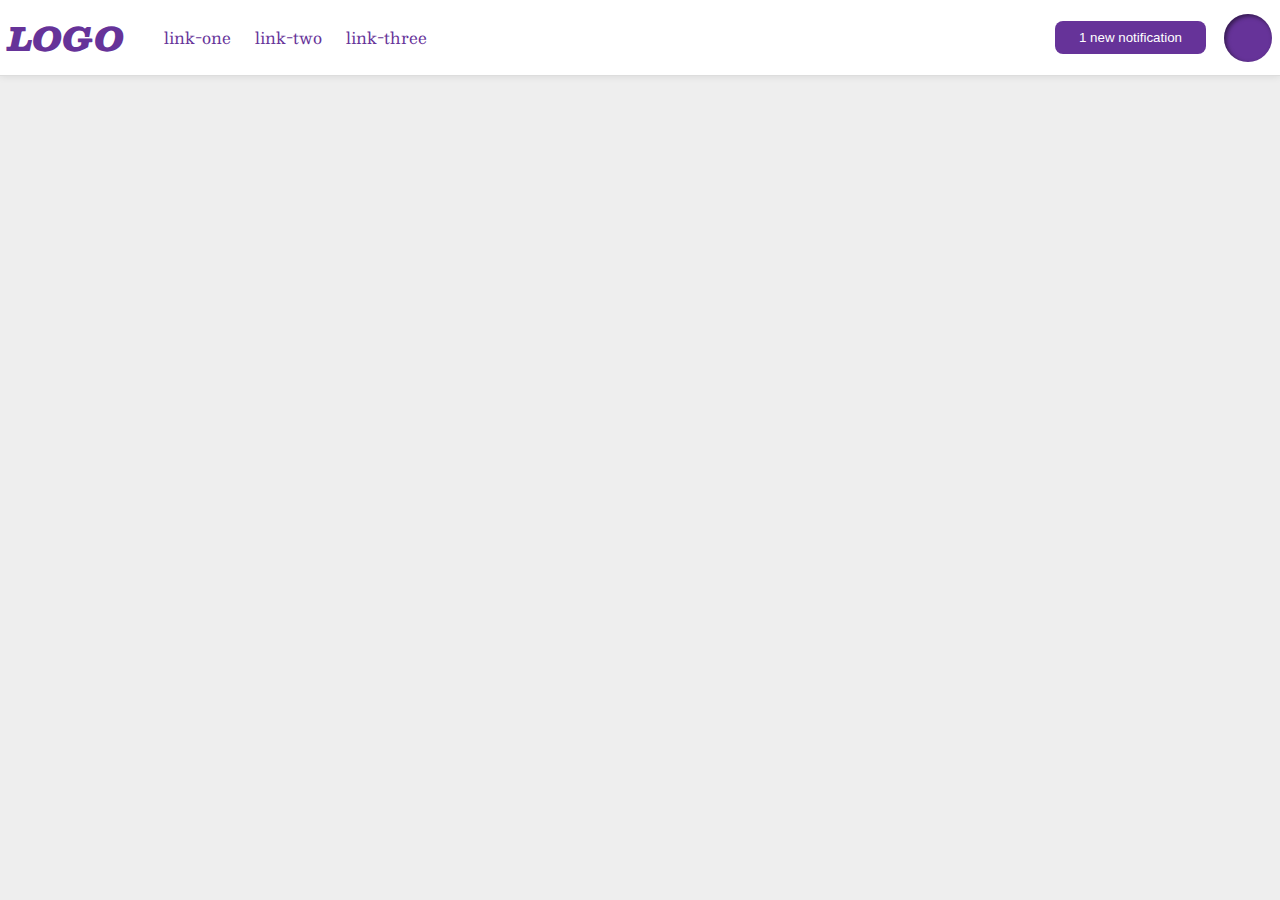
<file: foundations/flex/03-flex-header-2/index.html>
<!DOCTYPE html>
<html lang="en">
  <head>
    <meta charset="UTF-8">
    <meta http-equiv="X-UA-Compatible" content="IE=edge">
    <meta name="viewport" content="width=device-width, initial-scale=1.0">
    <title>Flex Header 2</title>
    <link rel="stylesheet" href="style.css">
  </head>
  <body>
    <div class="header">
      <div class="left">
        <div class="logo">
          LOGO
        </div>
        <ul class="links">
          <li><a href="https://google.com">link-one</a></li>
          <li><a href="https://google.com">link-two</a></li>
          <li><a href="https://google.com">link-three</a></li>
        </ul>
      </div>
      <div class="right">
        <button class="notifications">
          1 new notification
        </button>
        <div class="profile-image"></div>
      </div>
    </div>
  </body>
</html>
</file>
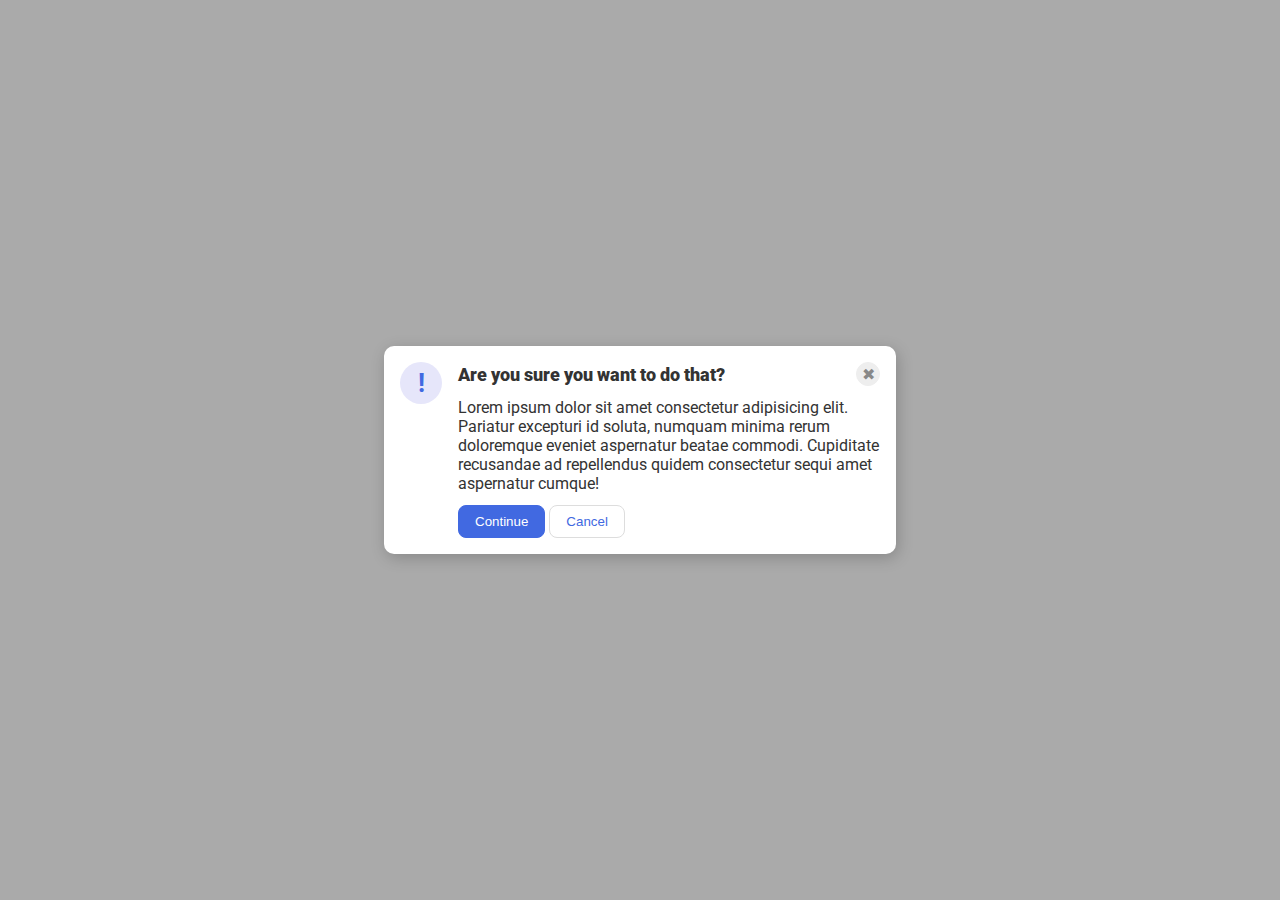
<file: foundations/flex/05-flex-modal/index.html>
<!DOCTYPE html>
<html lang="en">
  <head>
    <meta charset="UTF-8">
    <meta http-equiv="X-UA-Compatible" content="IE=edge">
    <meta name="viewport" content="width=device-width, initial-scale=1.0">
    <link rel="stylesheet" href="style.css">
    <title>Modal</title>
  </head>
  <body>
    <div class="modal">
      <div class="icon">!</div>
      <div class="content">
        <div class="header-button">
          <div class="header">Are you sure you want to do that?</div>
          <button class="close-button">✖</button>
        </div>
        <div class="text">Lorem ipsum dolor sit amet consectetur adipisicing elit. Pariatur excepturi id soluta, numquam minima rerum doloremque eveniet aspernatur beatae commodi. Cupiditate recusandae ad repellendus quidem consectetur sequi amet aspernatur cumque!</div>
        <div>
          <button class="continue">Continue</button>
          <button class="cancel">Cancel</button>
        </div>
      </div>
    </div>
  </body>
</html>
</file>
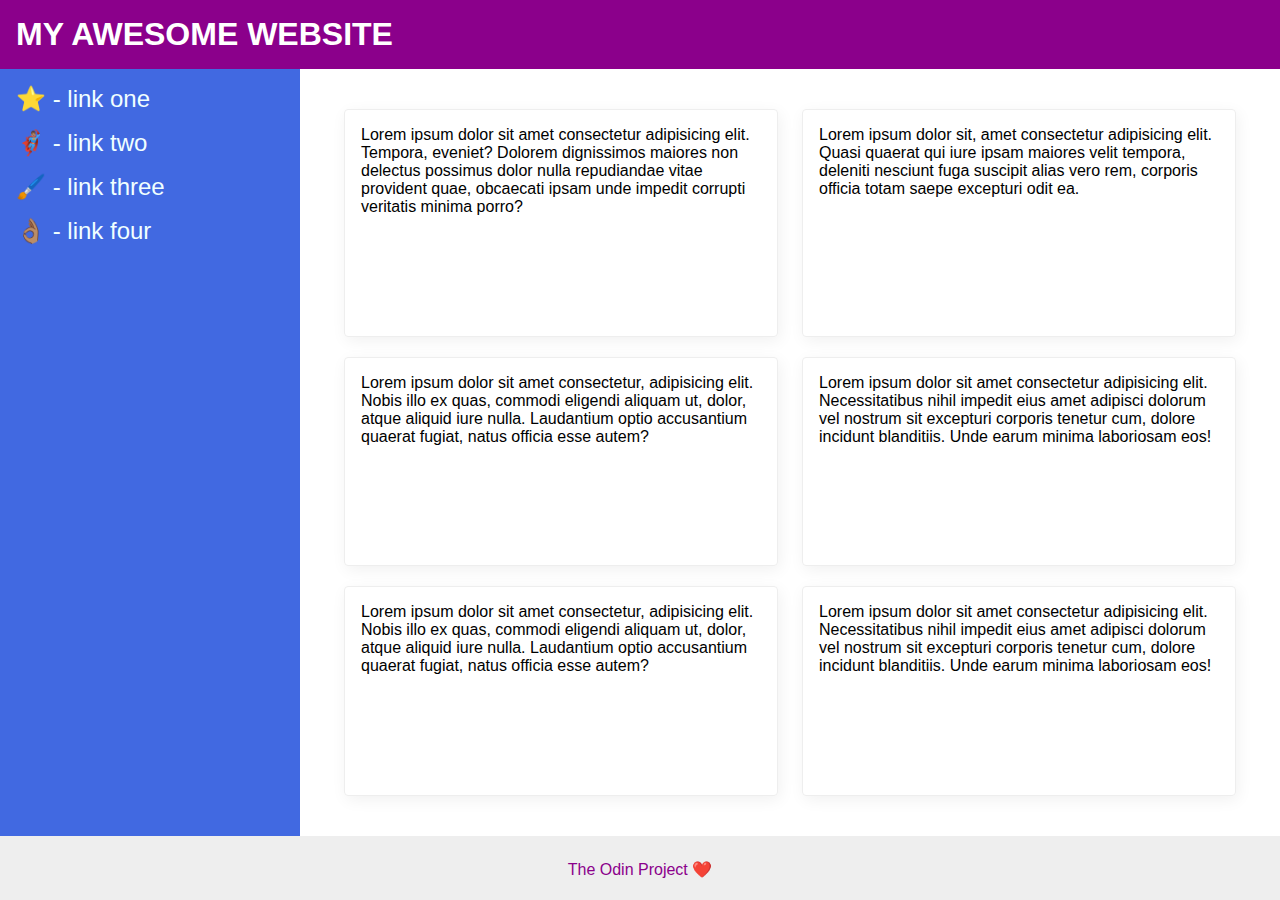
<file: foundations/flex/07-flex-layout-2/index.html>
<!DOCTYPE html>
<html lang="en">
  <head>
    <meta charset="UTF-8">
    <meta http-equiv="X-UA-Compatible" content="IE=edge">
    <meta name="viewport" content="width=device-width, initial-scale=1.0">
    <title>The Holy Grail</title>
    <link rel="stylesheet" href="style.css">
  </head>
  <body>
    <div class="header">
      MY AWESOME WEBSITE
    </div>
      <div class="web-body">
        <div class="sidebar">
          <ul>
            <li><a href="#">⭐ - link one</a></li>
            <li><a href="#">🦸🏽‍♂️ - link two</a></li>
            <li><a href="#">🖌️ - link three</a></li>
            <li><a href="#">👌🏽 - link four</a></li>
          </ul>
        </div>
        <div class="card-container">
          <div class="card">Lorem ipsum dolor sit amet consectetur adipisicing elit. Tempora, eveniet? Dolorem dignissimos maiores non delectus possimus dolor nulla repudiandae vitae provident quae, obcaecati ipsam unde impedit corrupti veritatis minima porro?</div>
          <div class="card">Lorem ipsum dolor sit, amet consectetur adipisicing elit. Quasi quaerat qui iure ipsam maiores velit tempora, deleniti nesciunt fuga suscipit alias vero rem, corporis officia totam saepe excepturi odit ea.</div>
          <div class="card">Lorem ipsum dolor sit amet consectetur, adipisicing elit. Nobis illo ex quas, commodi eligendi aliquam ut, dolor, atque aliquid iure nulla. Laudantium optio accusantium quaerat fugiat, natus officia esse autem?</div>
          <div class="card">Lorem ipsum dolor sit amet consectetur adipisicing elit. Necessitatibus nihil impedit eius amet adipisci dolorum vel nostrum sit excepturi corporis tenetur cum, dolore incidunt blanditiis. Unde earum minima laboriosam eos!</div>
          <div class="card">Lorem ipsum dolor sit amet consectetur, adipisicing elit. Nobis illo ex quas, commodi eligendi aliquam ut, dolor, atque aliquid iure nulla. Laudantium optio accusantium quaerat fugiat, natus officia esse autem?</div>
          <div class="card">Lorem ipsum dolor sit amet consectetur adipisicing elit. Necessitatibus nihil impedit eius amet adipisci dolorum vel nostrum sit excepturi corporis tenetur cum, dolore incidunt blanditiis. Unde earum minima laboriosam eos!</div>
          </div>
        </div>
      <div class="footer">
        The Odin Project ❤️
      </div>
      
  </body>
</html>
</file>
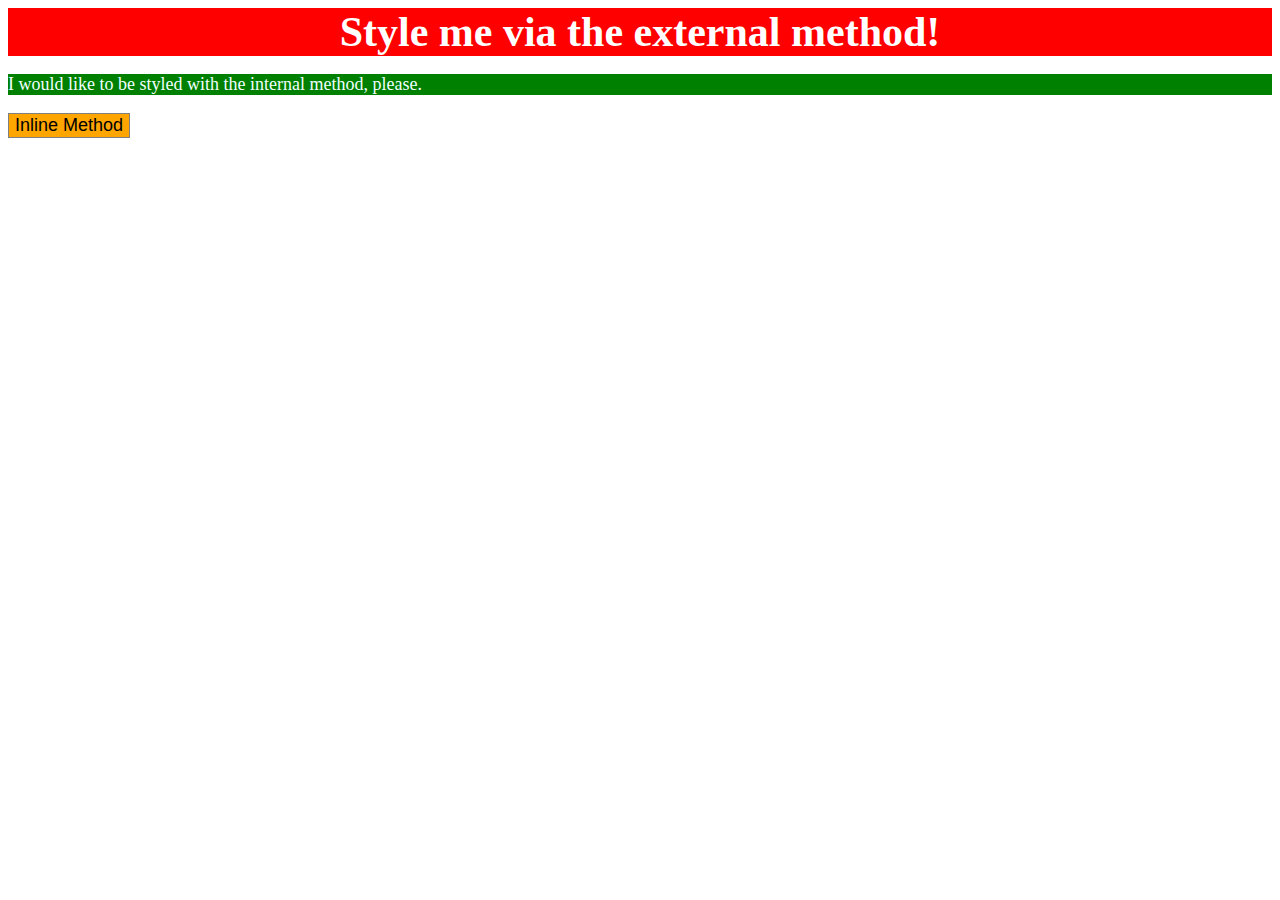
<file: foundations/intro-to-css/01-css-methods/index.html>
<!DOCTYPE html>
<html lang="en">
  <head>
    <meta charset="UTF-8">
    <meta http-equiv="X-UA-Compatible" content="IE=edge">
    <meta name="viewport" content="width=device-width, initial-scale=1.0">
    <title>Methods for Adding CSS</title>
    <link rel="stylesheet" href="styles.css">
    <style>
      p {
        background-color: green;
        font-size: 18px;
        color: azure;
      }
    </style>
  </head>
  <body>
    <div class="ext-method">Style me via the external method!</div>
    <p>I would like to be styled with the internal method, please.</p>
    <button style="background-color: orange; border: 1px solid gray; font-size: 18px;">Inline Method</button>
  </body>
</html>
</file>
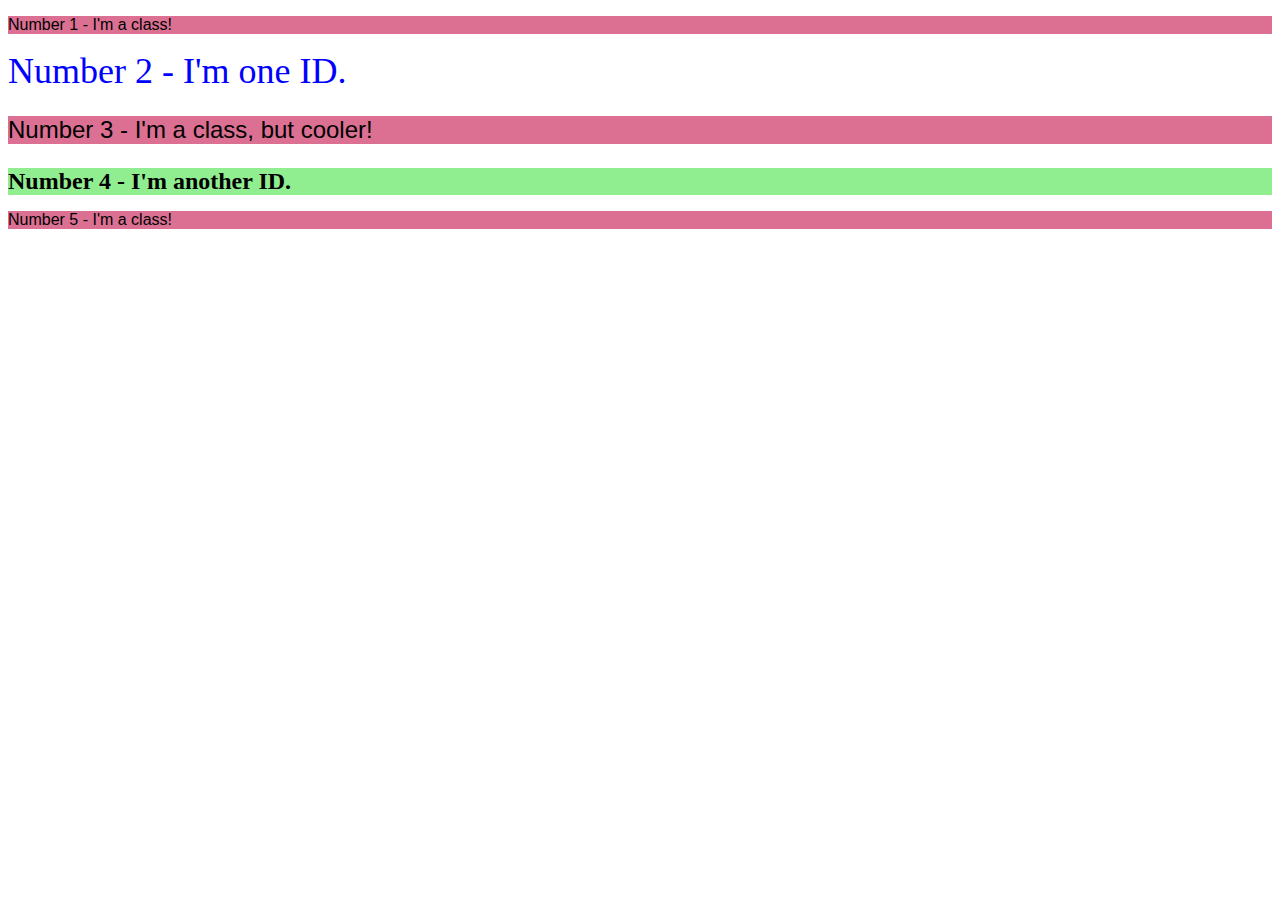
<file: foundations/intro-to-css/02-class-id-selectors/index.html>
<!DOCTYPE html>
<html lang="en">
  <head>
    <meta charset="UTF-8">
    <meta http-equiv="X-UA-Compatible" content="IE=edge">
    <meta name="viewport" content="width=device-width, initial-scale=1.0">
    <title>Class and ID Selectors</title>
    <link rel="stylesheet" href="style.css">
  </head>
  <body>
    <p class="odd">Number 1 - I'm a class!</p>
    <div id="second">Number 2 - I'm one ID.</div>
    <p class="odd third">Number 3 - I'm a class, but cooler!</p>
    <div id="fourth">Number 4 - I'm another ID.</div>
    <p class="odd">Number 5 - I'm a class!</p>
  </body>
</html>
</file>
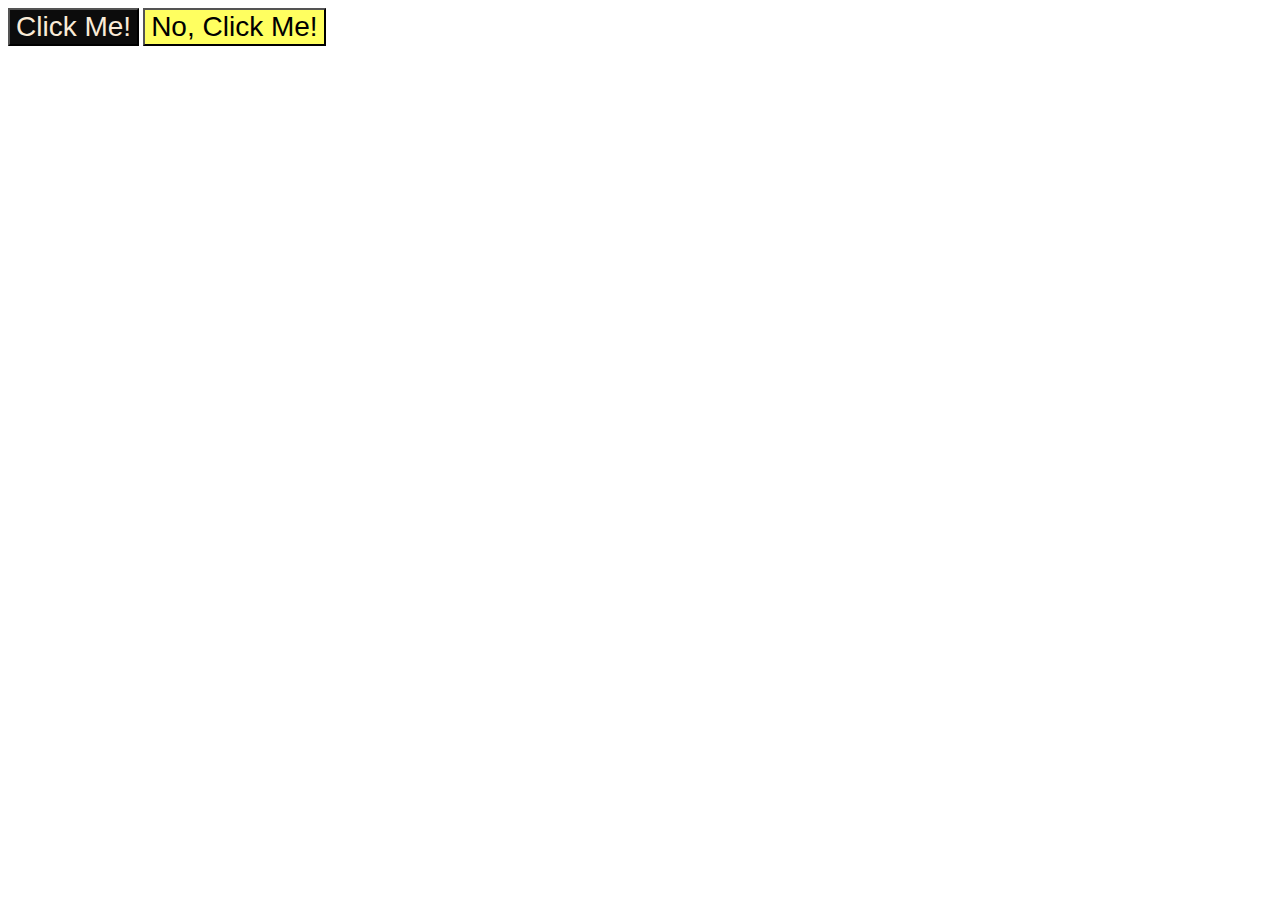
<file: foundations/intro-to-css/03-grouping-selectors/index.html>
<!DOCTYPE html>
<html lang="en">
  <head>
    <meta charset="UTF-8">
    <meta http-equiv="X-UA-Compatible" content="IE=edge">
    <meta name="viewport" content="width=device-width, initial-scale=1.0">
    <title>Grouping Selectors</title>
    <link rel="stylesheet" href="style.css">
  </head>
  <body>
    <button class="first">Click Me!</button>
    <button class="second">No, Click Me!</button>
  </body>
</html>
</file>
<file: foundations/flex/03-flex-header-2/style.css>
/* this is some magical font-importing.  
you'll learn about it later. */
@import url('https://fonts.googleapis.com/css2?family=Besley:ital,wght@0,400;1,900&display=swap');

body {
  margin: 0;
  background: #eee;
  font-family: Besley, serif;
}

.header {
  background: white;
  border-bottom: 1px solid #ddd;
  box-shadow: 0 0 8px rgba(0,0,0,.1);
  display: flex;
  padding: 8px;
  align-items: center;
  gap: 24px;
}

.profile-image {
  background: rebeccapurple;
  box-shadow: inset 2px 2px 4px rgba(0,0,0,.5);
  border-radius: 50%;
  width: 48px;
  height: 48px;
}

.logo {
  color: rebeccapurple;
  font-size: 32px;
  font-weight: 900;
  font-style: italic;
}

button {
  border: none;
  border-radius: 8px;
  background: rebeccapurple;
  color: white;
  padding: 8px 24px;
}

a {
  /* this removes the line under our links */
  text-decoration: none;
  color: rebeccapurple;
}

ul {
  list-style-type: none;
  display: flex;
  align-items: center;
  justify-content: space-between;
  gap: 24px;
  text-wrap: nowrap;
}

.left {
  margin-right: auto;
  display: flex;
  align-items: center;
}

.right {
  display: flex;
  margin-left: auto;
  gap: 18px;
  align-items: center;
}

.notifications {
  padding: 8px 24px;
  height: 2.5em;
  text-align: center;
  text-wrap: nowrap;
}
</file>
<file: foundations/flex/05-flex-modal/style.css>
@import url('https://fonts.googleapis.com/css2?family=Roboto:wght@400;700&display=swap');

html, body {
  height: 100%;
}

body {
  font-family: Roboto, sans-serif;
  margin: 0;
  background: #aaa;
  color: #333;
  /* I'll give you this one for free lol */
  display: flex;
  align-items: center;
  justify-content: center;
}

.modal {
  background: white;
  width: 480px;
  border-radius: 10px;
  box-shadow: 2px 4px 16px rgba(0,0,0,.2);
  display: flex;
  padding: 16px;
  gap: 16px;
  justify-content: space-between;
}

.icon {
  color: royalblue;
  font-size: 26px;
  font-weight: 700;
  background: lavender;
  width: 42px;
  height: 42px;
  border-radius: 50%;
  display: flex;
  align-items: center;
  justify-content: center;
  flex: 0 0 auto;
}

.header {
  font-weight: 900;
  font-size: 18px;
  margin: 0;
}

.close-button {
  background: #eee;
  border-radius: 50%;
  color: #888;
  font-weight: 400;
  font-size: 16px;
  height: 24px;
  width: 24px;
  display: flex;
  align-items: center;
  justify-content: center;
  border: 1px solid #eee;
  padding: 0;
  margin-left: auto;
  flex: 0 0 auto;
}

.content {
  display: flex;
  flex-direction: column;
  gap: 12px;
}

button {
  cursor: pointer;
  padding: 8px 16px;
  border-radius: 8px;
}

button.continue {
  background: royalblue;
  border: 1px solid royalblue;
  color: white;
}

button.cancel {
  background: white;
  border: 1px solid #ddd;
  color: royalblue;
}

.header-button {
  display: flex;
  align-items: center;
  gap: 18px;
}
</file>
<file: foundations/flex/07-flex-layout-2/style.css>
body {
  font-family: -apple-system, BlinkMacSystemFont, 'Segoe UI', Roboto, Oxygen, Ubuntu, Cantarell, 'Open Sans', 'Helvetica Neue', sans-serif;
  margin: 0;
  height: 100vh;
  display: flex;
  flex-direction: column;
}

.header {
  height: 72px;
  background: darkmagenta;
  color: white;
  font-weight: 900;
  font-size: 32px;
  padding: 0.5em;
  height: auto;
  width: auto;
  flex: 0 0 auto;
}

.web-body {
  display: flex;
  flex: 1 0 auto;
}

.sidebar ul {
  display: flex;
  flex-direction: column;
  flex: 0 0 auto;
  margin: 0;
  padding: 0;
  gap: 1em;
}

.sidebar li {
  list-style-type: none;
  margin: 0;
  padding: 0;
  font-size: 24px;
}

.sidebar {
  width: 300px;
  background: royalblue;
  box-sizing: border-box;
  flex: 0 0 auto;
  padding: 16px;
}

.sidebar a {
  color: azure;
  text-decoration: none;
}

.footer {
  height: 72px;
  background: #eee;
  color: darkmagenta;
  margin-top: auto;
  text-align: center;
  padding: 1.5em;
  height: 1em;
  flex: none;
}

.card-container {
  display: flex;
  flex-wrap: wrap;
  gap: 20px;
  justify-content: space-evenly;
  padding: 40px;
}

.card {
  border: 1px solid #eee;
  box-shadow: 2px 4px 16px rgba(0,0,0,.06);
  border-radius: 4px;
  width: 400px;
  padding: 1em;
  flex: none;
}
</file>
<file: foundations/intro-to-css/01-css-methods/styles.css>
.ext-method {
    width: 100;
    text-align: center;
    font-size: 42px;
    background-color: red;
    font-weight: bold;
    color: white;
}
</file>
<file: foundations/intro-to-css/02-class-id-selectors/style.css>
.odd {
    background-color: palevioletred;
    font-family: Verdana, "DejaVuSans", sans-serif;
}

#second {
    color: blue;
    font-size: 36px;
}

.third {
    font-size: 24px;
}

#fourth {
    background-color: lightgreen;
    font-size: 24px;
    font-weight: bold;
}
</file>
<file: foundations/intro-to-css/03-grouping-selectors/style.css>
button {
    font-size: 28px;
    font-family: Helvetica, "Times New Roman", sans-serif;
}

.first {
    background-color: rgb(12, 12, 12);
    color: antiquewhite;
}

.second {
    background-color: rgb(255, 255, 96);
}
</file>
